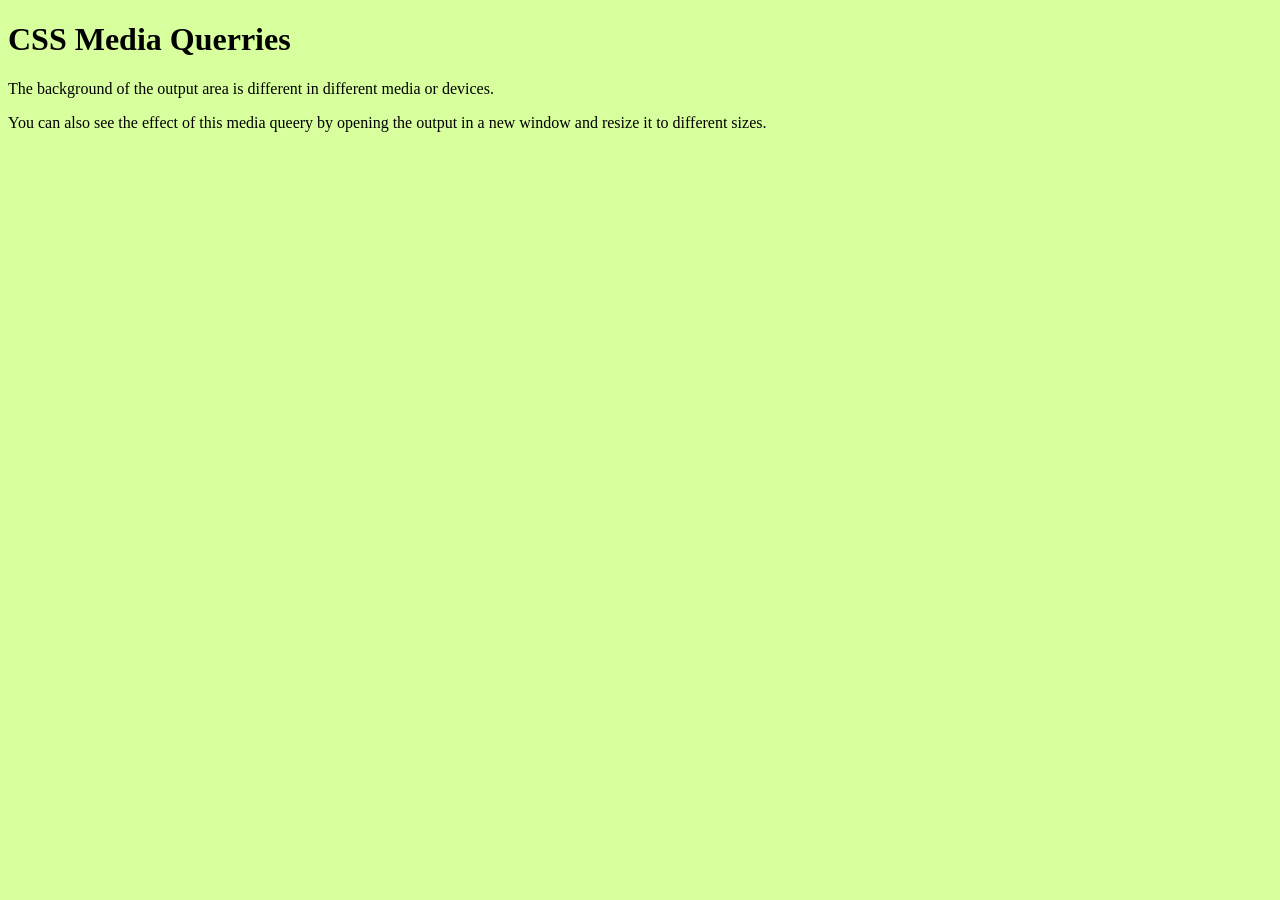
<file: responsive-test.html>
<!DOCTYPE html>
<html lang="en">
<head>
  <meta charset="UTF-8">
  <title>Example of css Media Querries</title>
  <link rel="stylesheet" href="responsive.css">
</head>
<body>
  <h1>CSS Media Querries</h1>
  <p>The background of the output area is different in different media or devices.</p>
  <p>You can also see the effect of this media queery by opening the output in a new window and resize it to different sizes.</p>
</body>
</html>
</file>
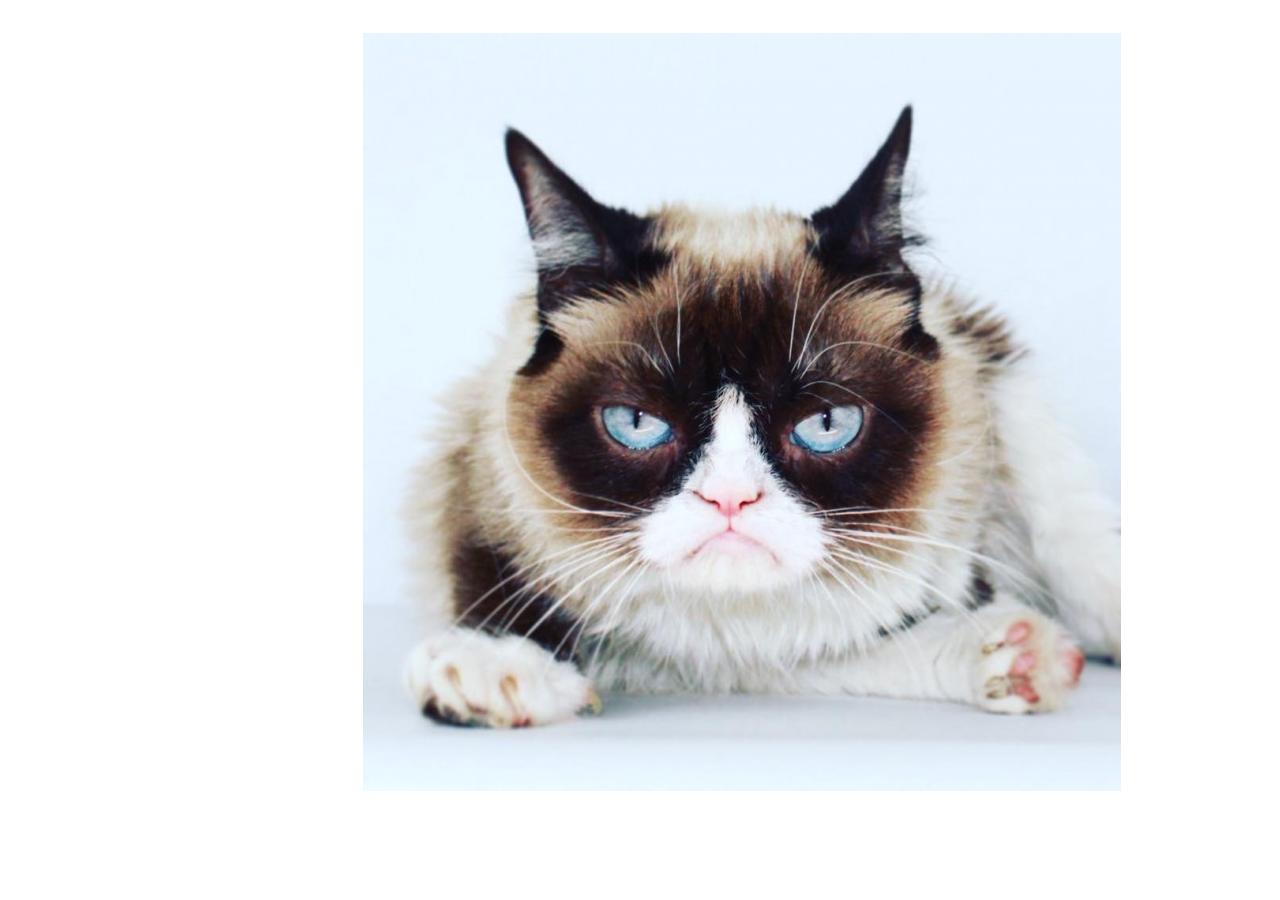
<file: catspin/catspin.html>
<!DOCTYPE html>
<html lang="en">
<head>
    <meta charset="UTF-8">
    <title></title>
</head>

<body>

<p style="text-align: center">
    <img src="cat.jpg" style="position: relative">
</p>
<script src ="catspin.js"></script>
</body>
</html>
</file>
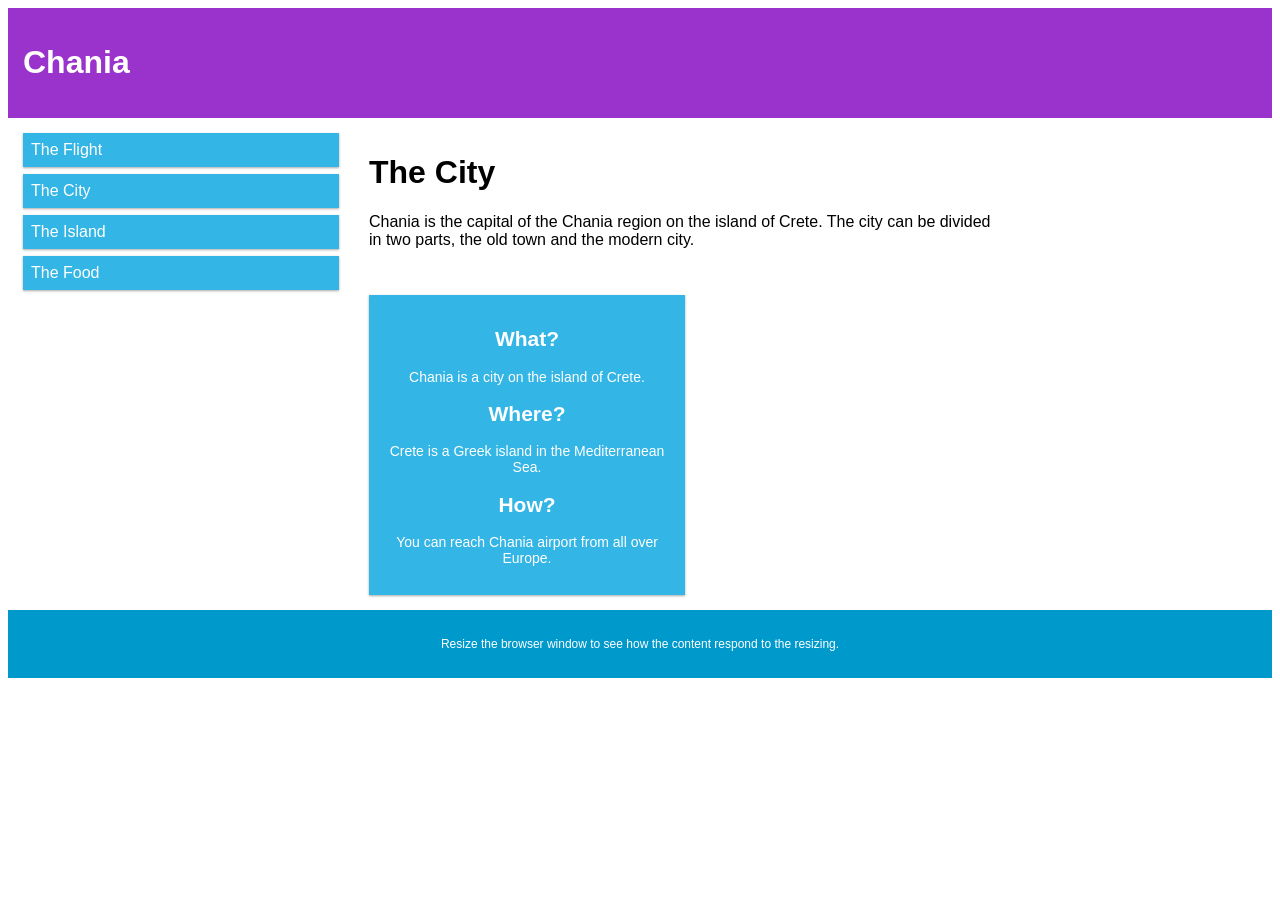
<file: chanai/chanai.html>
<!DOCTYPE html>
<html>
<head>
<meta name="viewport" content="width=device-width, initial-scale=1.0">
<link rel="stylesheet" href="chanaistyle.css" />
</head>
<body>

<div class="header">
  <h1>Chania</h1>
</div>

<div class="row">

<div class="col-3 menu">
  <ul>
    <li>The Flight</li>
    <li>The City</li>
    <li>The Island</li>
    <li>The Food</li>
  </ul>
</div>

<div class="col-6">
  <h1>The City</h1>
  <p>Chania is the capital of the Chania region on the island of Crete. The city can be divided in two parts, the old town and the modern city.</p>
</div>

<div class="col-3 right">
  <div class="aside">
    <h2>What?</h2>
    <p>Chania is a city on the island of Crete.</p>
    <h2>Where?</h2>
    <p>Crete is a Greek island in the Mediterranean Sea.</p>
    <h2>How?</h2>
    <p>You can reach Chania airport from all over Europe.</p>
  </div>
</div>

</div>

<div class="footer">
  <p>Resize the browser window to see how the content respond to the resizing.</p>
</div>

</body>
</html>
</file>
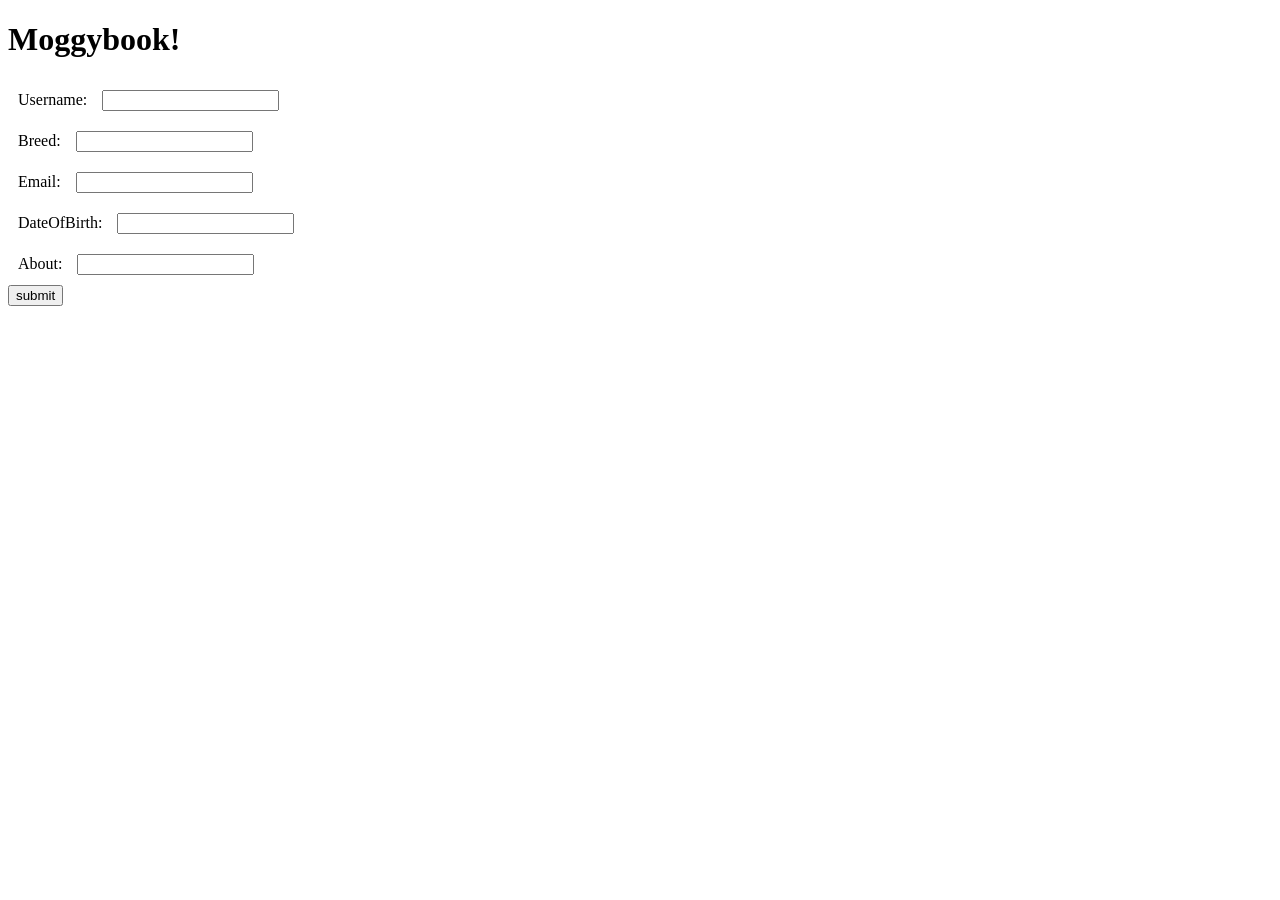
<file: moggybook/moggy.html>
<!DOCTYPE html>
<html>
<head>
  <!--enter title, meta, css link here-->
  <script>
  function testResults(form){
    //simple script to pop-up form values after submission
    //grab form element values and store as variables
    var username = form.username.value;
    var breed = form.breed.value;
    var email = form.email.value;
    var dateOfBirth = form.dateOfBirth.value;
    var about = form.about.value;
    //repeat above for all the form elements used
    //complete alert message popup by appending variables
    alert("You registered: " + username + " ,");
  }
  </script>
</head>
<body>
  <h1>Moggybook!</h1>
  <!-- complete the form-->
  <form>
    <table border="0" cellspacing="5" cellpadding="5">
      <tr>
        <td>Username:</td>
        <td>
          <input type="textarea" name="username">
        </td>
      </tr>
      <!--use table row <tr> template beneath for the other form elements-->
      <table border="0" cellspacing="5" cellpadding="5">
        <tr>
          <td>Breed:</td>
          <td>
            <input type="textarea" name="breed">
          </td>
        </tr>
        <table border="0" cellspacing="5" cellpadding="5">
          <tr>
            <td>Email:</td>
            <td>
              <input type="textarea" name="email">
            </td>
          </tr>
          <table border="0" cellspacing="5" cellpadding="5">
            <tr>
              <td>DateOfBirth:</td>
              <td>
                <input type="textarea" name="dateOfBirth">
              </td>
            </tr>
            <table border="0" cellspacing="5" cellpadding="5">
              <tr>
                <td>About:</td>
                <td>
                  <input type="textarea" name="about">
                </td>
              </tr>
            </table>
            <input type="submit"name="submit"value="submit"onclick
            ="testResults(this.form)"/>
          </form>
        </body>
        </html>
</file>
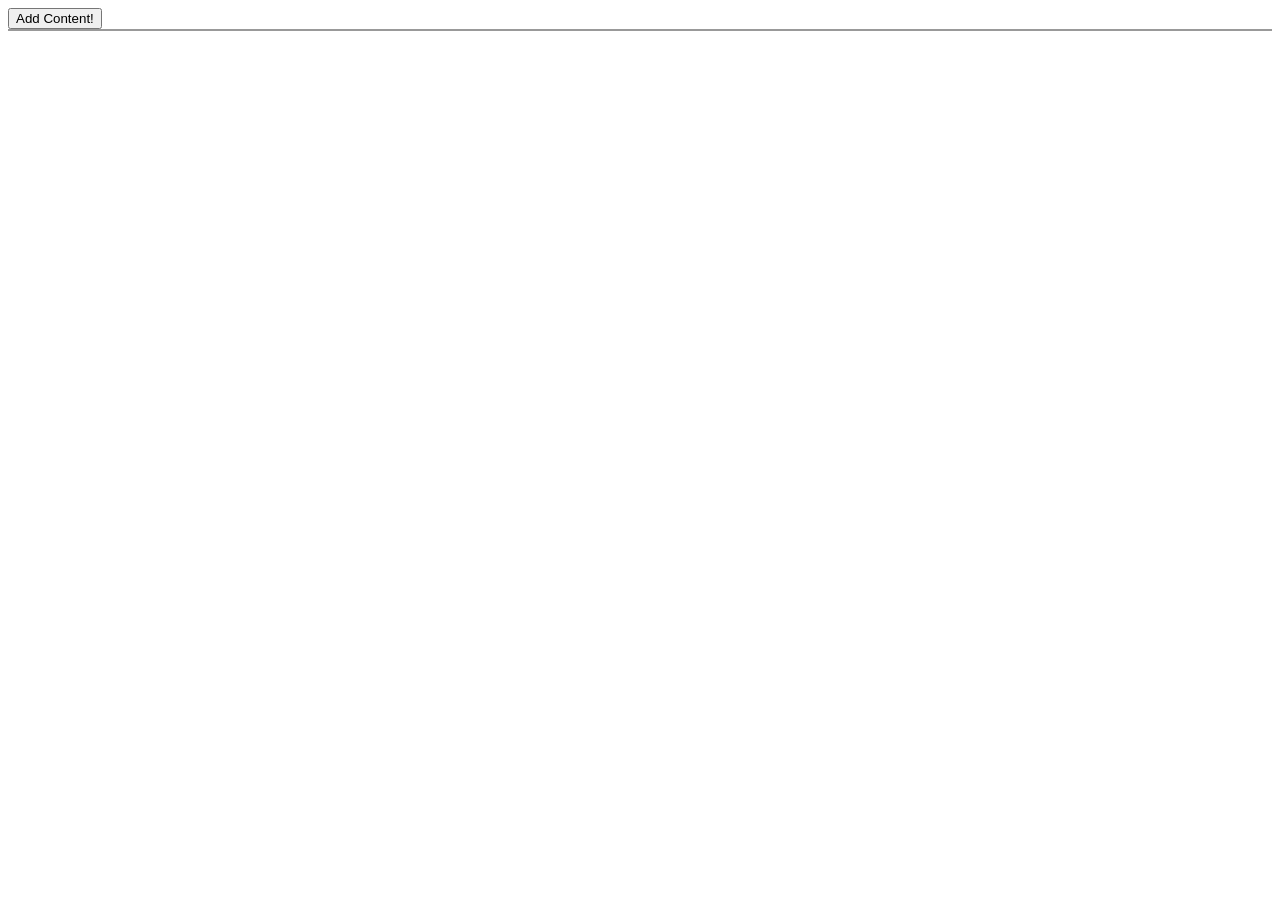
<file: noogle/contentlist.html>
<!DOCTYPE html>
<html>
	<head>
		<title>task2</title>
		<!-- include jQuery library -->
		<!-- rather than download the library, we can link to a hosted version -->
		<!-- so if you need to use jQuery, this should be all you need to do -->
		<script src="http://ajax.googleapis.com/ajax/libs/jquery/1.11.2/jquery.min.js"></script>

		<!-- our own jQuery and JavaScript goes in this script -->
		<script src="contentlist.js"></script>
		<style>
			#content {border: 1px solid #999;}
		</style>
	</head>
	<body id="task2" onload="">
		<input type="button" id="addcontent" value="Add Content!">
		<div id="content">
			<!-- empty div to manipulate -->
		</div>
	</body>
</html>
</file>
<file: responsive.css>
/* Smartphones (portrait and landscape) ---------- */
 @media screen and (min-width: 320px) and (max-width: 480px){
 body{
background: #7ce7e1;
}
 }
 /* Smartphones (portrait) ---------- */
 @media screen and (max-width: 320px){
 body{
background: #ffd280;
}
 }
 /* Smartphones (landscape) ---------- */
 @media screen and (min-width: 321px){
 body{background: #9ddfbb;
}
 }
 /* tablets, iPads (portrait and landscape) ---------- */
 @media screen and (min-width: 768px) and (max-width: 1024px){
 body{
background: #ffb497;
}
 }
 /* tablets, iPads (portrait) ---------- */
 @media screen and (min-width: 768px){
 body{
background: #f0e68c;
}
 }
 /* tablets, iPads (landscape) ---------- */
 @media screen and (min-width: 1024px){
 body{
background: #d6b3f4;
}
 }
 /* Desktops and laptops ---------- */
 @media screen and (min-width: 1224px){
 body{
background: #d8ff9d;
}
 }
 /* Large screens ---------- */
 @media screen and (min-width: 1824px){
 body{
background: #ffc0cb;
}
 }
</file>
<file: chanai/chanaistyle.css>
{
   box-sizing: border-box;
}
.row::after {
   content: "";
   clear: both;
   display: table;
}
[class*="col-"] {
   float: left;
   padding: 15px;
}
html {
   font-family: "Lucida Sans", sans-serif;
}
.header {
   background-color: #9933cc;
   color: #ffffff;
   padding: 15px;
}
.menu ul {
   list-style-type: none;
   margin: 0;
   padding: 0;
}
.menu li {
   padding: 8px;
   margin-bottom: 7px;
   background-color: #33b5e5;
   color: #ffffff;
   box-shadow: 0 1px 3px rgba(0,0,0,0.12), 0 1px 2px rgba(0,0,0,0.24);
}
.menu li:hover {
   background-color: #0099cc;
}
.aside {
   background-color: #33b5e5;
   padding: 15px;
   color: #ffffff;
   text-align: center;
   font-size: 14px;
   box-shadow: 0 1px 3px rgba(0,0,0,0.12), 0 1px 2px rgba(0,0,0,0.24);
}
.footer {
   background-color: #0099cc;
   color: #ffffff;
   text-align: center;
   font-size: 12px;
   padding: 15px;
}
/*for mobile phones*/
[class*="col-"]{
  width:100%;
}
@media only screen and (min-width:768px){
/*for desktop*/
.col-3{width:25%;}
.col-6{width:50%;}
}
</file>
